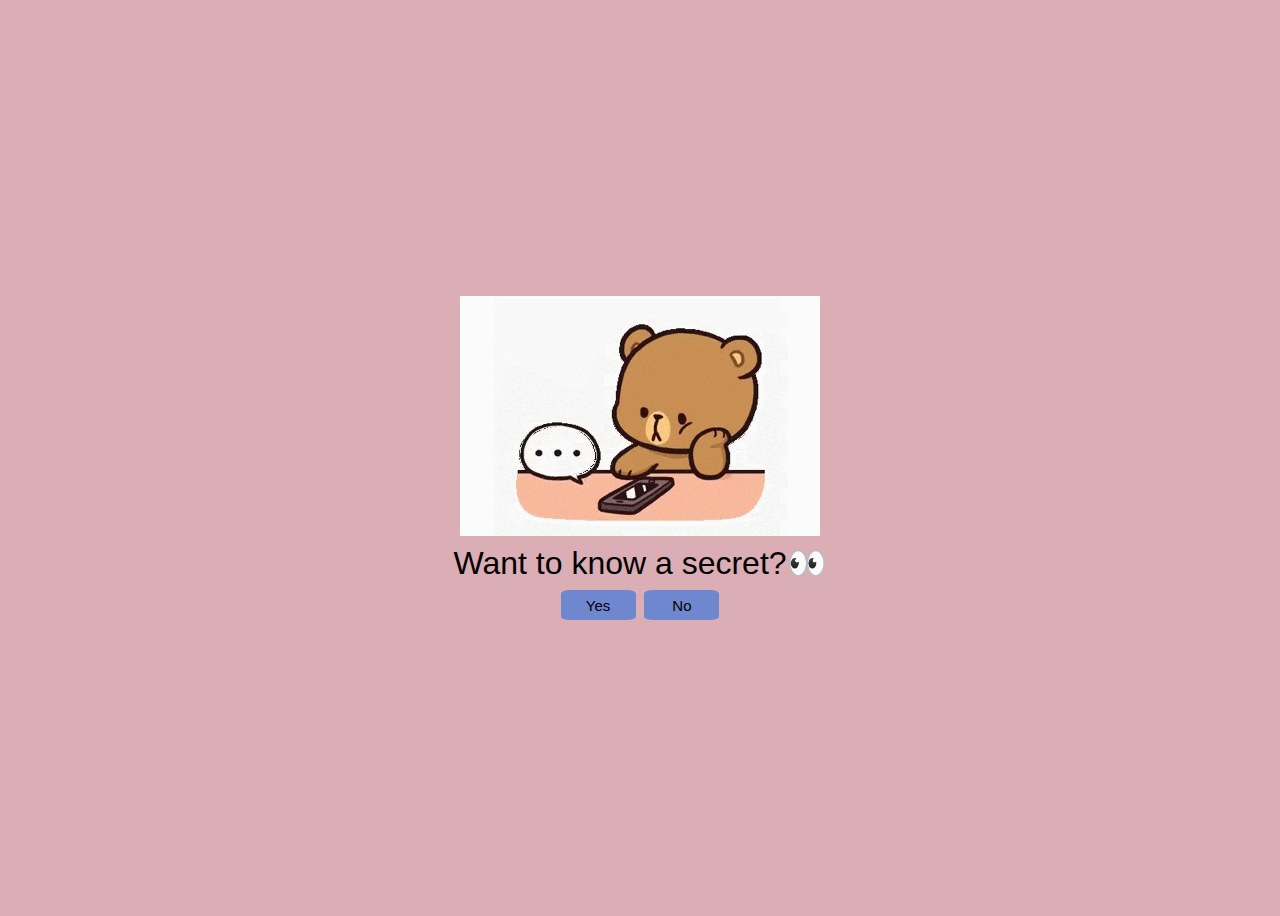
<file: index.html>
<!DOCTYPE html>
<html>
<head>
    <title>Say Yes!</title>
    <meta charset="UTF-8">
    <meta name="viewport" content="width=device-width, initial-scale=1.0">  
    <link rel="stylesheet" type="text/css" href="style.css">
</head>
<body>
    <div class="box" >
        <div class="bear">
            <img src="bear waiting.gif" alt="mai nhi btaunga">
        </div>
        Want to know a secret?👀
        <class class="button">
            <button type="button" onclick="goToYes()">Yes</button>
            <button type="button" onclick="goToNo()">No</button>
        </class>
    </div>
</body>

<script>
    function goToNo(){
        window.location.href = "no.html";
    }

    function goToYes(){
        window.location.href = "yes.html";
    }
</script>

</html>
</file>
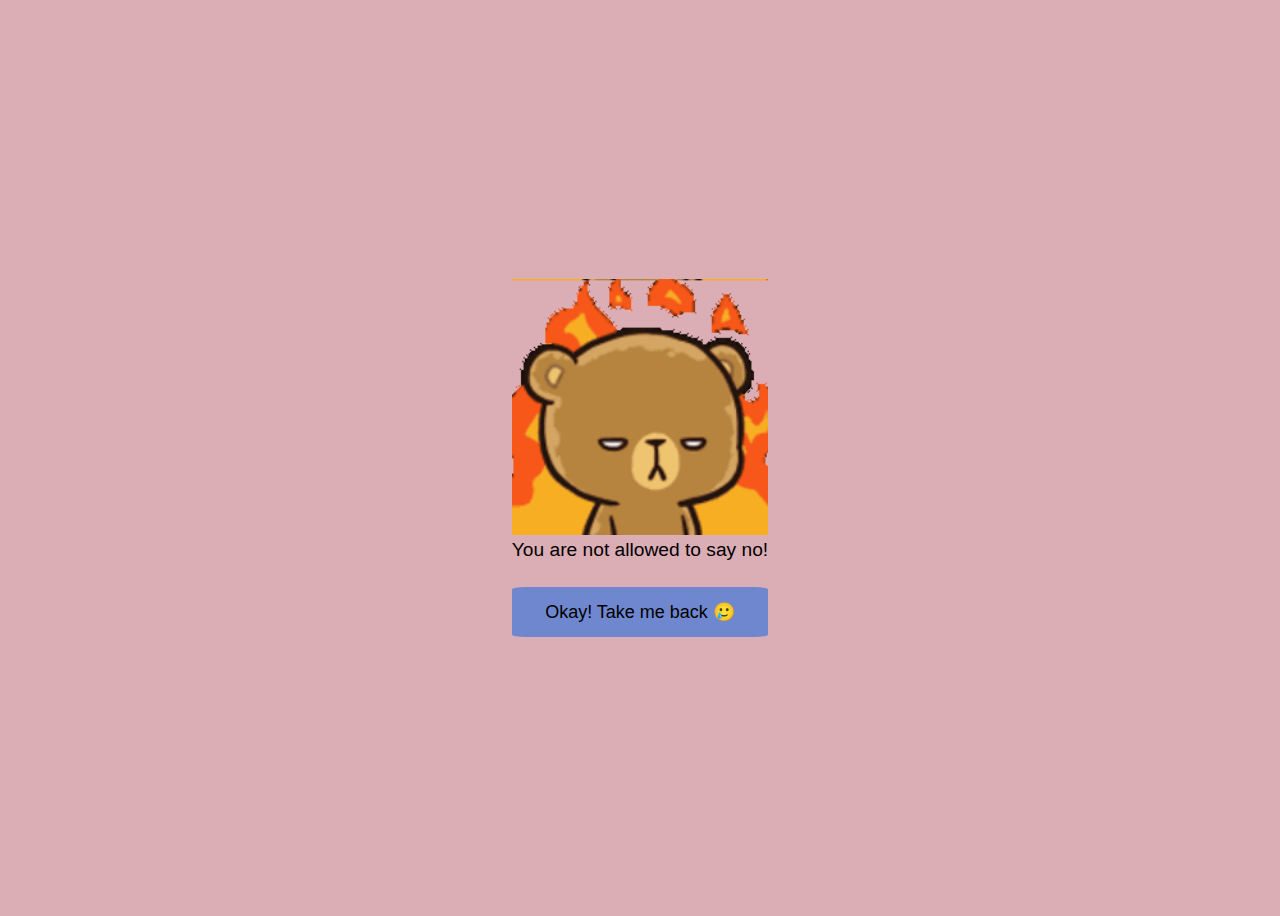
<file: no.html>
<!DOCTYPE html>
<html lang="en">
<head>
    <meta charset="UTF-8">
    <meta name="viewport" content="width=device-width, initial-scale=1.0">
    <title>Say Yes!</title>
    <style>
        body{
            height: 100vh;
            background-color: rgb(219, 173, 181);
            font-family: 'Franklin Gothic Medium', 'Arial Narrow', Arial, sans-serif;
            display: flex;
            justify-content: center;
            align-items: center;
        }

        img{
                width: 100%;
            }

        .text{
            font-size: larger;
        }

        button{
            margin-top: 10%;
            border-radius: 5%;
            border: none;
            width: 100%;
            cursor: pointer;
            height: 50px;
            background-color: rgb(111, 135, 206);
            font-size: large;
        }
    </style>
</head>

<body>
    <div class="container">
        <img src="bear-angry.gif" alt="ye bhi nhi btaunga">
        <div class="text">
            You are not allowed to say no!
        </div>
        <button type="button" onclick="takeMeBack()">Okay! Take me back 🥲</button>
    </div>    
</body>

<script>
    function takeMeBack(){
        window.location.href = "index.html";
    }
</script>

</html>
</file>
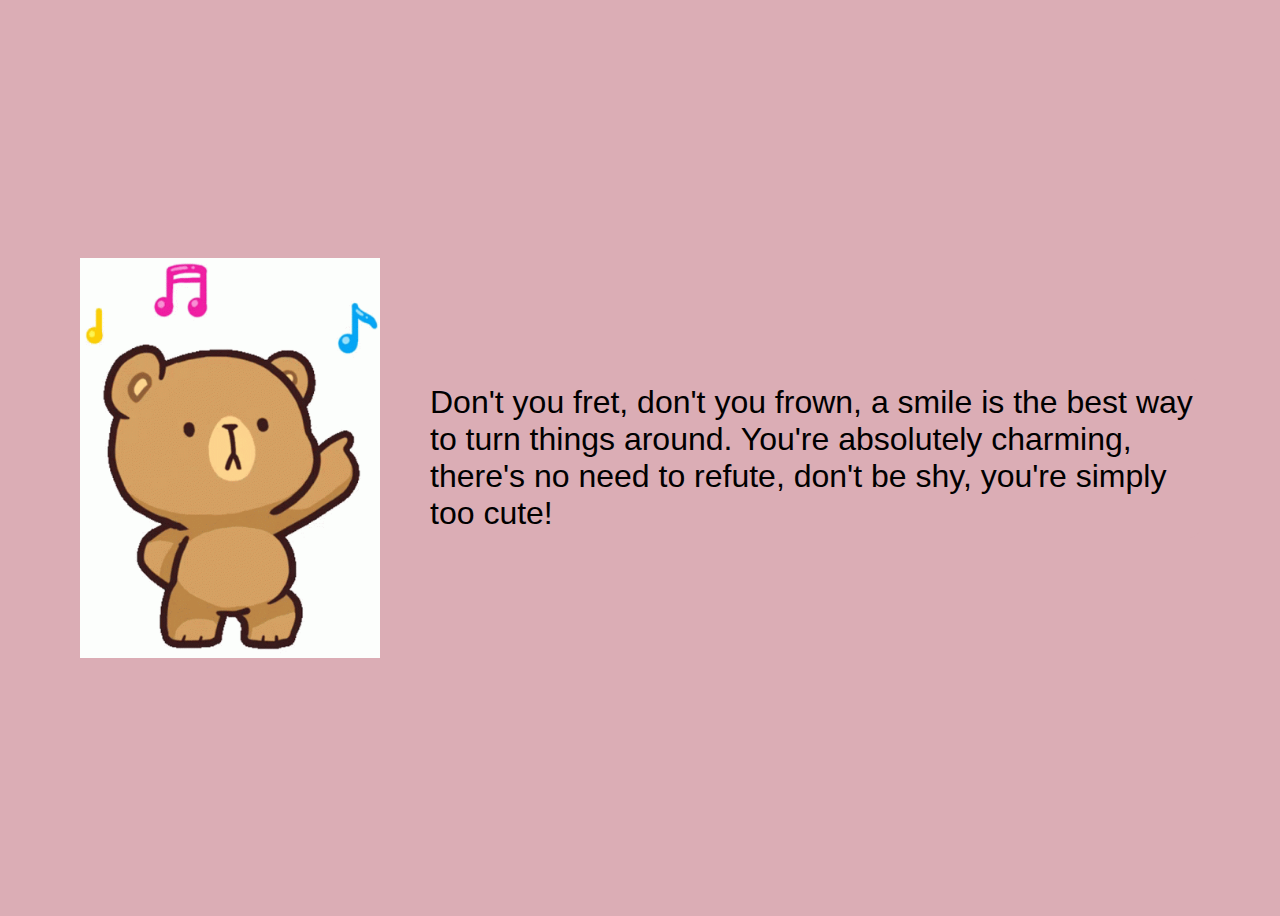
<file: yes.html>
<!DOCTYPE html>
<html lang="en">
<head>
    <meta charset="UTF-8">
    <meta name="viewport" content="width=device-width, initial-scale=1.0">
    <title>Yay!</title>

    <style>
    body{
        height: 100vh;
        background-color: rgb(219, 173, 181);
        font-family: 'Franklin Gothic Medium', 'Arial Narrow', Arial, sans-serif;
        display: flex;
        justify-content: center;
        align-items: center;
    }

    .container{
        width: 35em;
        height: 5em;
        background-color: rgb(219, 173, 181);
        border-radius: 10px;
        display: flex;
        flex-direction: row;
        justify-content: center;
        align-items: center;
        font-size: 2em;
    }

    img{
        height: 250%;
        width: 300px;
    }

    .text{
        margin-left: 50px;
    }
    </style>
</head>

<body>
    <div class="container">
        <img src="dance.gif" alt="mai kyu btau">
        <div class="text">          
            Don't you fret, don't you frown, a smile is the best way to turn things around. 
            You're absolutely charming, there's no need to refute, don't be shy, you're simply too cute!
        </div>
    </div>
</body>

</html>
</file>
<file: style.css>
body{
    height: 100vh;
    background-color: rgb(219, 173, 181);
    font-family: 'Franklin Gothic Medium', 'Arial Narrow', Arial, sans-serif;
    display: flex;
    justify-content: center;
    align-items: center;
}

.box{
    width: 35em;
    height: 5em;
    background-color: rgb(219, 173, 181);
    border-radius: 10px;
    display: flex;
    flex-direction: column;
    justify-content: center;
    align-items: center;
    font-size: 2em;
}


button{
    width: 5em;
    height: 2em;
    cursor: pointer;
    background-color: rgb(111, 135, 206);
    border-radius: 12%;
    border: none;
    font-size: 15px;
}

button:hover{
    transform: scale(1.1);
}
</file>
